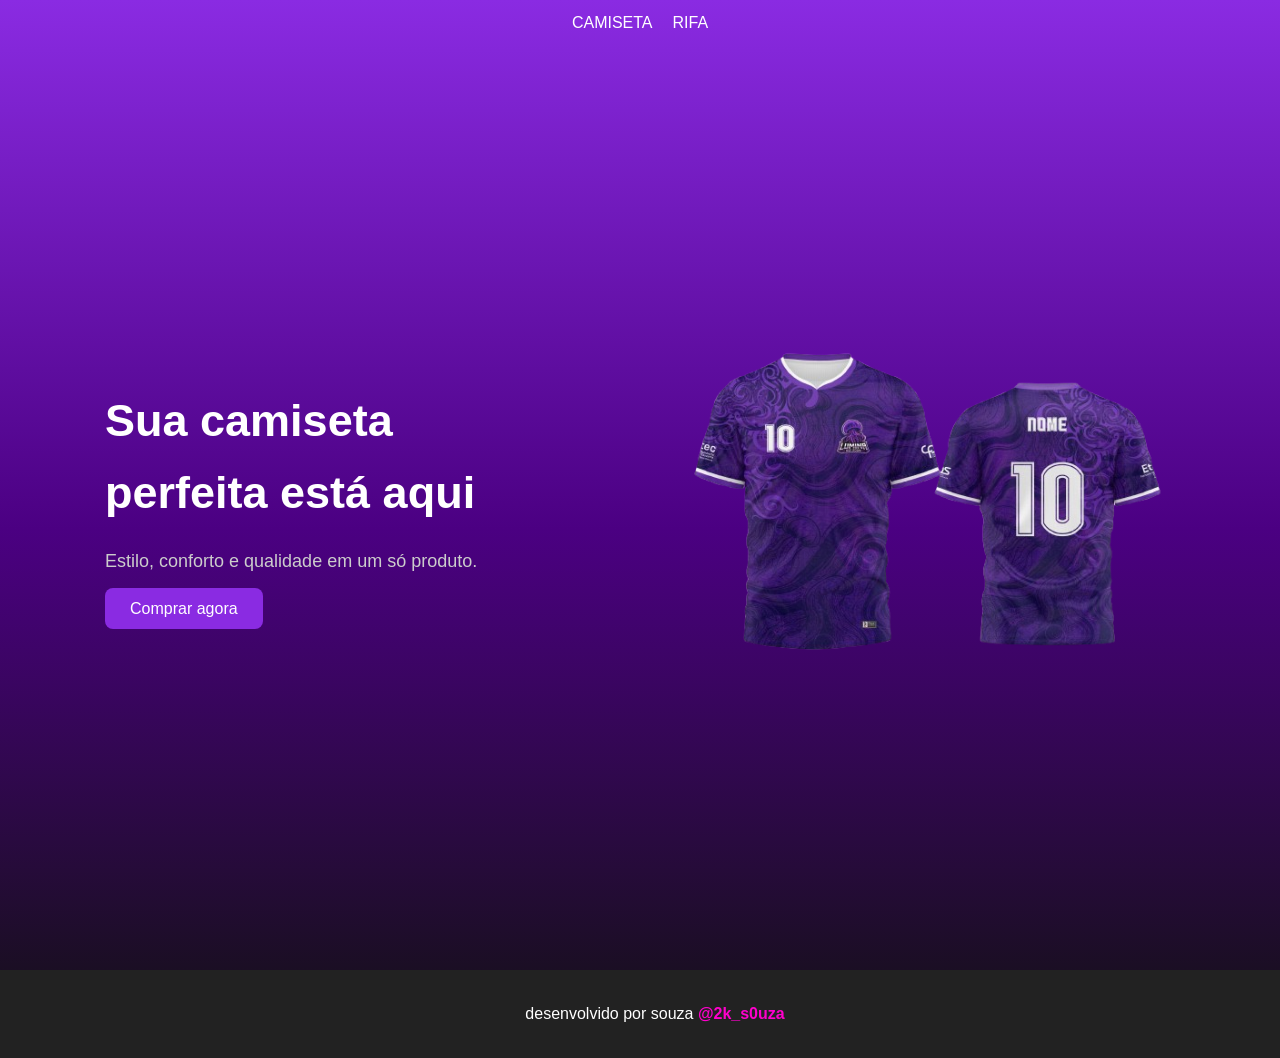
<file: index.html>
<!DOCTYPE html>
<html lang="pt-br">
<head>
    <meta charset="UTF-8">
    <title>DS1</title>
    <link rel="stylesheet" href="style.css">
    <meta name="viewport" content="width=device-width, initial-scale=1.0">
</head>

<body>

<header id="inicio">
   
</header>

<nav>
    <a href="index.html">CAMISETA</a>
    <a href="rifa.html">RIFA</a>
</nav>

<section class="hero">
    
    <div class="hero-texto">
        <h1>Sua camiseta perfeita está aqui</h1>
        <p>Estilo, conforto e qualidade em um só produto.</p>
        <a href="https://wa.me/5519992230795" class="btn">Comprar agora</a>
    </div>

    <div class="hero-img">
        <img src="camisa1.png" alt="camiseta">
    </div>

</section>

<script>
window.addEventListener("scroll", function() {
    const nav = document.querySelector("nav");

    if (window.scrollY > 50) {
        nav.classList.add("ativo");
    } else {
        nav.classList.remove("ativo");
    }
});
</script>
          
<footer>
    <p>
       desenvolvido por souza 
        <a href="https://instagram.com/2k_s0uza" target="_blank">
           @2k_s0uza
        </a>
    </p>
</footer>

</body>
</html>
</file>
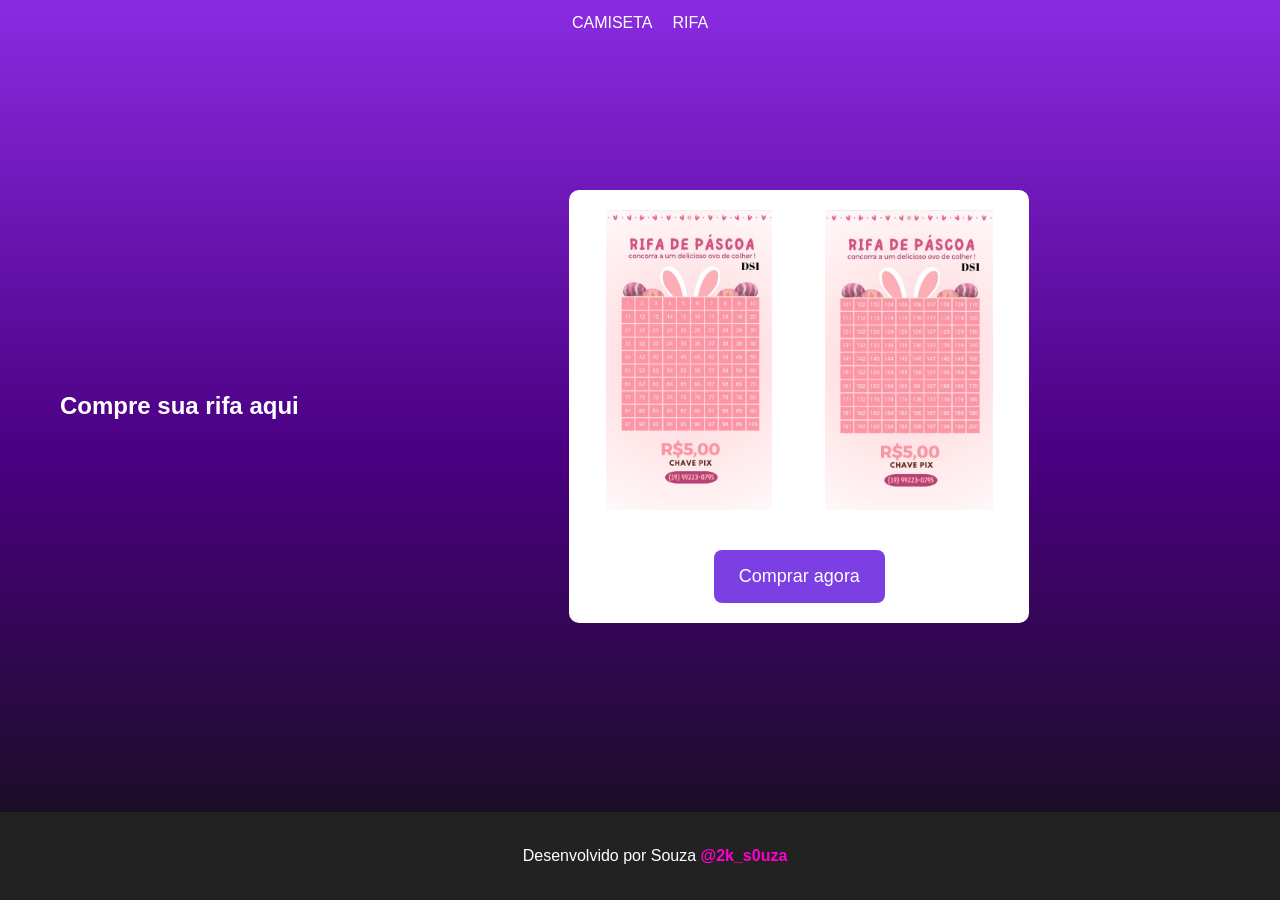
<file: rifa.html>
<!DOCTYPE html>
<html lang="pt-br">
<head>
    <meta charset="UTF-8">
    <title>DS1</title>
    <link rel="stylesheet" href="style.css">
    <meta name="viewport" content="width=device-width, initial-scale=1.0">
</head>

<body>
    <!-- Navbar -->
    <nav>
        <a href="index.html">CAMISETA</a>
        <a href="rifa.html">RIFA</a>
    </nav>

      

   
   <main class="main-content rifa-page">
    <section class="intro">
        <h1>Compre sua rifa aqui</h1>
    </section>

    <section class="white-section">
        <!-- Imagens -->
        <div class="rifas">
            <img src="rifa1.jpeg" alt ="Rifa 1" class="foto">
            <img src="rifa2.jpeg"  alt="Rifa 2" class="foto">
        </div>

        <!-- Botão abaixo das imagens -->
        <div class="button-section">
            <a href="https://wa.me/5519992230795" class="btn-comprar">Comprar agora</a>
        </div>
    </section>
</main>

        <!-- Botão -->
          

    <!-- Footer -->
    <footer>
        <p>
            Desenvolvido por Souza 
            <a href="https://instagram.com/2k_s0uza" target="_blank">@2k_s0uza</a>
        </p>
    </footer>

    <!-- Script Navbar -->
    <script>
        window.addEventListener("scroll", function() {
            const nav = document.querySelector("nav");
            if (window.scrollY > 50) {
                nav.classList.add("ativo");
            } else {
                nav.classList.remove("ativo");
            }
        });
    </script>
</body>
</html>
</file>
<file: style.css>
/* GERAL */
html {
    scroll-behavior: smooth;
}

body {
    margin: 0;
    padding: 0;
    min-height: 100vh;
    display: flex;
    flex-direction: column; /* organiza tudo em coluna */
    font-family: Arial, sans-serif;
    line-height: 1.6;
    text-align: center;
    background: linear-gradient(to bottom, #8a2be2, #4b0082, #111);
    color: white;
}

/* HEADER / NAVBAR */
nav {
   background-color: transparent; /* cor de fundo do header */
    position:fixed;
    top: 0;
    width:100%;
    z-index: 1000;
    display: flex;
    justify-content: center;
    align-items: center;
    transition: 0.3s;
}

nav.ativo {
    background-color: transparent /* cor de fundo do header */
;
    padding: 5px;
}

nav a {
    color: white;
    margin: 10px;
    text-decoration: none;
    transition: 0.3s;
}

nav a:hover {
    color: #8a2be2;
}

/* HERO */
.hero {
    display: flex;
    align-items: center;
    justify-content: space-around;
    padding: 80px 20px;
    min-height: 90vh;
}

.hero-texto {
    max-width: 400px;
    text-align: left;
}

.hero-texto h1 {
    font-size: 45px;
    margin-bottom: 15px;
}

.hero-texto p {
    font-size: 18px;
    color: #ccc;
    margin-bottom: 20px;
}

/* BOTÃO */
.btn {
    background-color: #8a2be2;
    color: white;
    padding: 12px 25px;
    text-decoration: none;
    border-radius: 8px;
    transition: 0.3s;
}

.btn:hover {
    background-color: #6a0dad;
}

/* HERO IMAGEM */
.hero-img img {
    width: 500px;
    max-width: 100%;
}

/* SEÇÕES */
section {
    padding: 40px;
}

/* SEÇÃO ANTIGA / PRO */
.secao-pro {
    display: flex;
    flex-direction: column;
    align-items: center;
    justify-content: center;
    padding: 40px;
}

.texto h1 {
    font-size: 40px;
    margin-bottom: 10px;
    letter-spacing: 2px;
}

.texto p {
    font-size: 18px;
    color: #ccc;
}

.imagem img {
    width: 500px;
    max-width: 100%;
    border-radius: 10px;
    box-shadow: 0 10px 30px rgba(0,0,0,0.5);
}

.insta-link {
    margin-top: 50px;
    font-size: 16px;
}

.insta-link a {
    color: white;
    font-weight: bold;
    text-decoration: none;
}

.insta-link a:hover {
    text-decoration: underline;
}

/* MAIN CONTENT - DIV BRANCA COM FOTOS */
.main-content {
    flex: 1; /* empurra o footer pra baixo */
    display: flex;
    justify-content: center; /* centraliza horizontalmente */
    align-items: center;     /* centraliza verticalmente */
    padding: 40px 20px;
}

.white-section {
    background-color: white;
    padding: 20px;
    display: flex;
    justify-content: center;
    align-items: center;
    gap: 20px;
    border-radius: 10px;
    max-width: 800px;
    margin: 0 auto;
}

.foto {
    max-width: 100%;
    height: auto;
    border-radius: 5px;
}

/* FOOTER */
footer {
    background-color: #222;
    color: white;
    text-align: center;
    padding: 15px;
    width: 100%;
}

footer a, footer b {
    color: #ff00cc;
    font-weight: bold;
    text-decoration: none;
    transition: 0.3s;
}

footer a:hover, footer b:hover {
    color: white;
}

/* RESPONSIVO */
@media (max-width: 768px) {
    .hero {
        flex-direction: column;
        text-align: center;
        padding: 40px 20px;
        min-height: auto;
    }

    .hero-texto {
        text-align: center;
    }

    .hero-texto h1 {
        font-size: 28px;
    }

    .hero-texto p {
        font-size: 16px;
    }

    nav {
        flex-direction: column;
        padding: 10px;
    }

    nav a {
        display: block;
        margin: 5px 0;
    }

    .imagem img {
        width: 100%;
    }

    .white-section {
        flex-direction: display; /* fotos uma embaixo da outra no celular */
    }
}

/* ===== WHITE SECTION / IMAGENS E BOTÃO ===== */
.rifa-page .main-content {
    display: flex;
    flex-direction: flex; /* empilha verticalmente */
    align-items: center;
    justify-content: flex-start;
    padding: 100px 20px 40px; /* topo maior para navbar fixa */
    gap: 30px; /* espaço entre seções */
}

.rifa-page .white-section {
    background-color: white;
    padding: 20px;
    border-radius: 10px;
    display: flex;
    flex-direction: column; /* empilha imagens e botão */
    align-items: center;
    justify-content: center;
    flex-wrap: wrap; 
    gap: 20px;
    max-width: 800px;
    margin: 0 auto;
}

/* Fotos da rifa */
.rifa-page .rifas {
    display: flex;
    flex-wrap: wrap;
    justify-content: center;
    gap: 20px;
    width: 100%;
}

.rifa-page .rifas .foto {
    width: 200px;
    height: auto;
    max-height: 300px;
    object-fit: contain;
    border-radius: 5px;
}

/* Botão abaixo das imagens */
.rifa-page .button-section {
    margin-top: 20px; /* distância das imagens */
    display: flex;
    justify-content: center; /* centraliza botão horizontalmente */
    width: 100%;
}

.rifa-page .btn-comprar {
    background-color: #7b3fe4;
    color: white;
    padding: 12px 25px;
    border-radius: 8px;
    text-decoration: none;
    font-size: 18px;
    cursor: pointer;
    transition: 0.3s;
}

.rifa-page .btn-comprar:hover {
    background-color: #5e2dbd;
}

.white-section {
    background-color: white;
    padding: 20px;
    border-radius: 10px;
    display: flex;
    flex-direction: column; /* empilha imagens → botão */
    align-items: center;
    justify-content: center;
    gap: 20px;
    max-width: 800px;
    margin: 0 auto;
}

.rifas {
    display: flex;
    flex-wrap: wrap;
    justify-content: center;
    gap: 20px;
}

.rifas .foto {
    width: 200px;
    height: auto;
    object-fit: contain;
    border-radius: 5px;
}

.button-section {
    margin-top: 20px;
    display: flex;
    justify-content: center; /* centraliza botão horizontalmente */
    width: 100%;
}

.btn-comprar {
    background-color: #7b3fe4;
    color: white;
    padding: 12px 25px;
    border-radius: 8px;
    text-decoration: none;
    font-size: 18px;
    cursor: pointer;
    transition: 0.3s;
}

.btn-comprar:hover {
    background-color: #5e2dbd;
}
</file>
